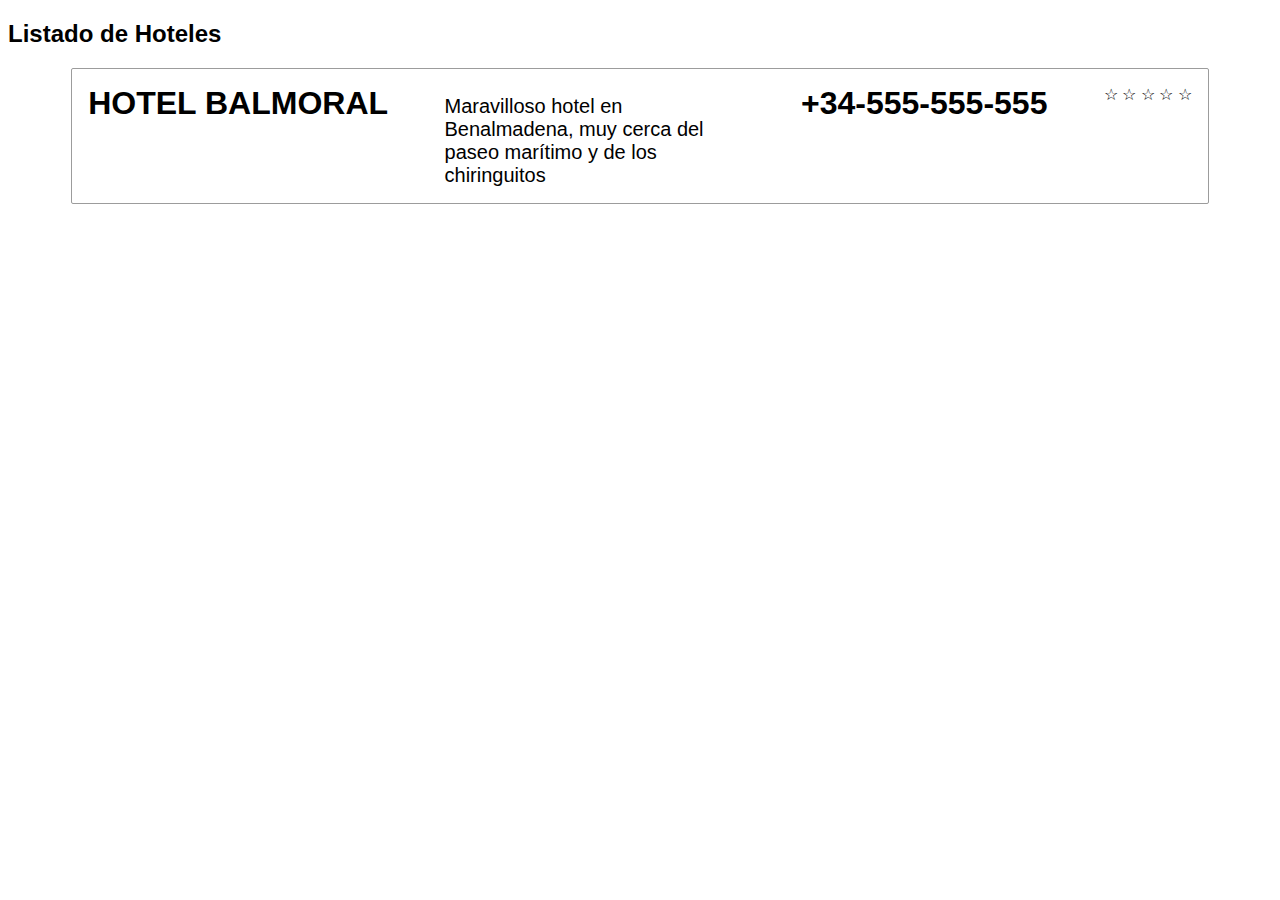
<file: modulo 0/index.html>
<!DOCTYPE html>
<html lang="en">

<head>
    <meta charset="UTF-8">
    <meta name="viewport" content="width=device-width, initial-scale=1.0">
    <meta http-equiv="X-UA-Compatible" content="ie=edge">
    <title>Hoteles</title>
    <link rel="stylesheet" href="site.css">
</head>

<body>
    <div class="hotels-container">
        <div class="hotels-header"></div>
        <h2>Listado de Hoteles</h2>
    </div>
        <div class="hotels-body">
        <div class="hotel-item">
            <div class="hotel-name-container">
            <span class="hotel-name">Hotel Balmoral</span>
        </div>
        <div class="hotel-description-container">
            <span class="hotel-description">Maravilloso hotel en Benalmadena, muy cerca del paseo marítimo y de los chiringuitos</span>
        </div>
        <div class="hotel-telephone-container">
            <span class="hotel-telephone">+34-555-555-555</span>
        </div>
        <div class="stars-container">
            <div class="stars">
                <span>&#9734;</span>
                <span>&#9734;</span>
                <span>&#9734;</span>
                <span>&#9734;</span>
                <span>&#9734;</span>
            </div>
            </div>
        </div>
    </div>
</div>
</body>

</html>
</file>
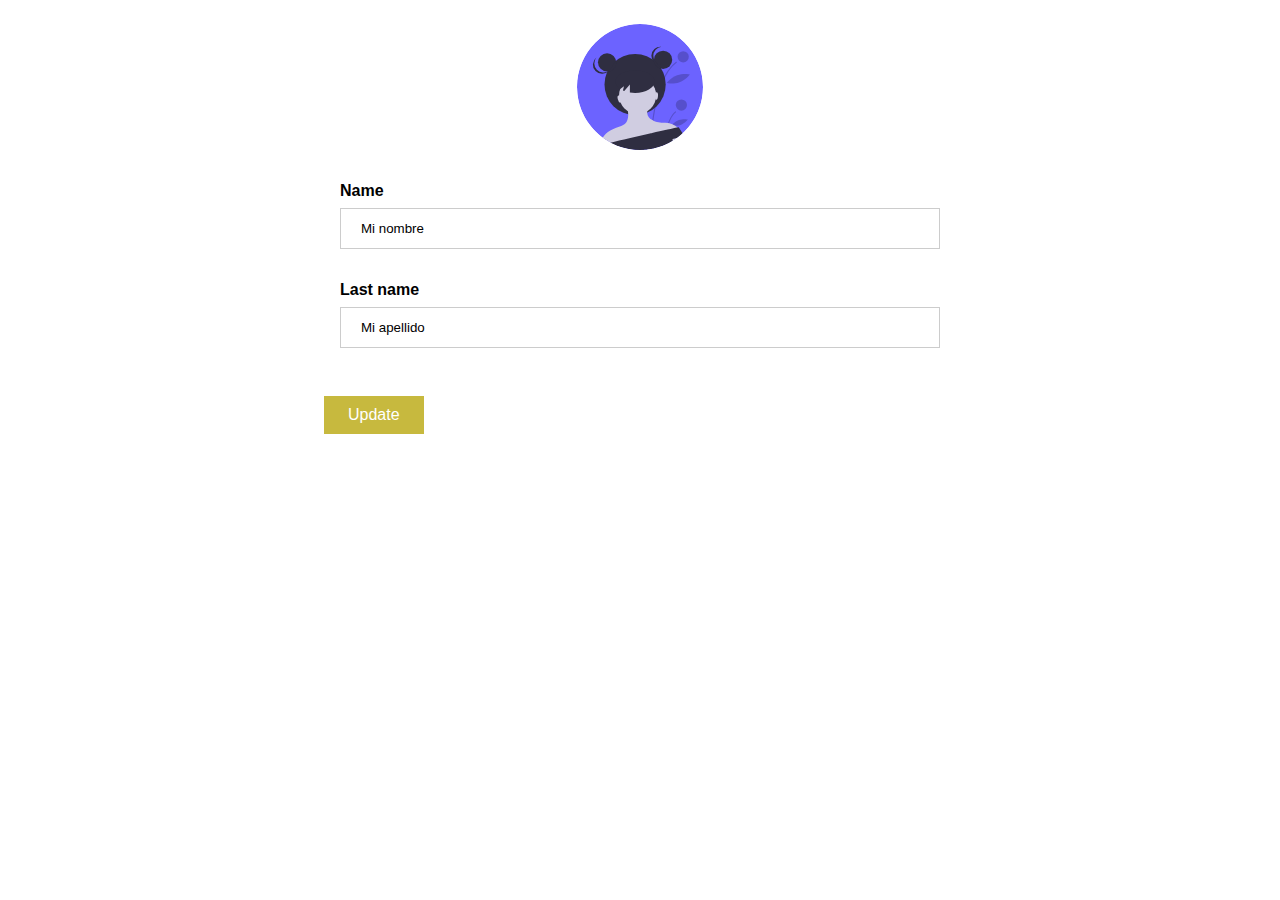
<file: modulo 1/index.html>
<!DOCTYPE html>
<html lang="en">

<head>
    <meta charset="UTF-8">
    <meta name="viewport" content="width=device-width, initial-scale=1.0">
    <meta http-equiv="X-UA-Compatible" content="ie=edge" />
    <title>Datos de usuario</title>
    <link rel="stylesheet" href="site.css" />

</head>

<body>
    <div class="container">
        <div class="img">
            <img src="img/undraw_female_avatar_w3jk.svg" id="avatar" alt="Avatar" class="avatar" />
        </div>
        <div class="data">
            <label for="name"><b>Name</b></label>
            <input type="text" id="name" name="name" />

            <label for="lastName"><b>Last name</b></label>
            <input type="text" id="lastName" name="lastName" />
        </div>
        <div id="actions">
            <button type="button" onclick="console.log(document.getElementById('lastName').value)">
                Update
            </button>
        </div>
    </div>

    <script src="js/demo.js"></script>

</body>

</html>
</file>
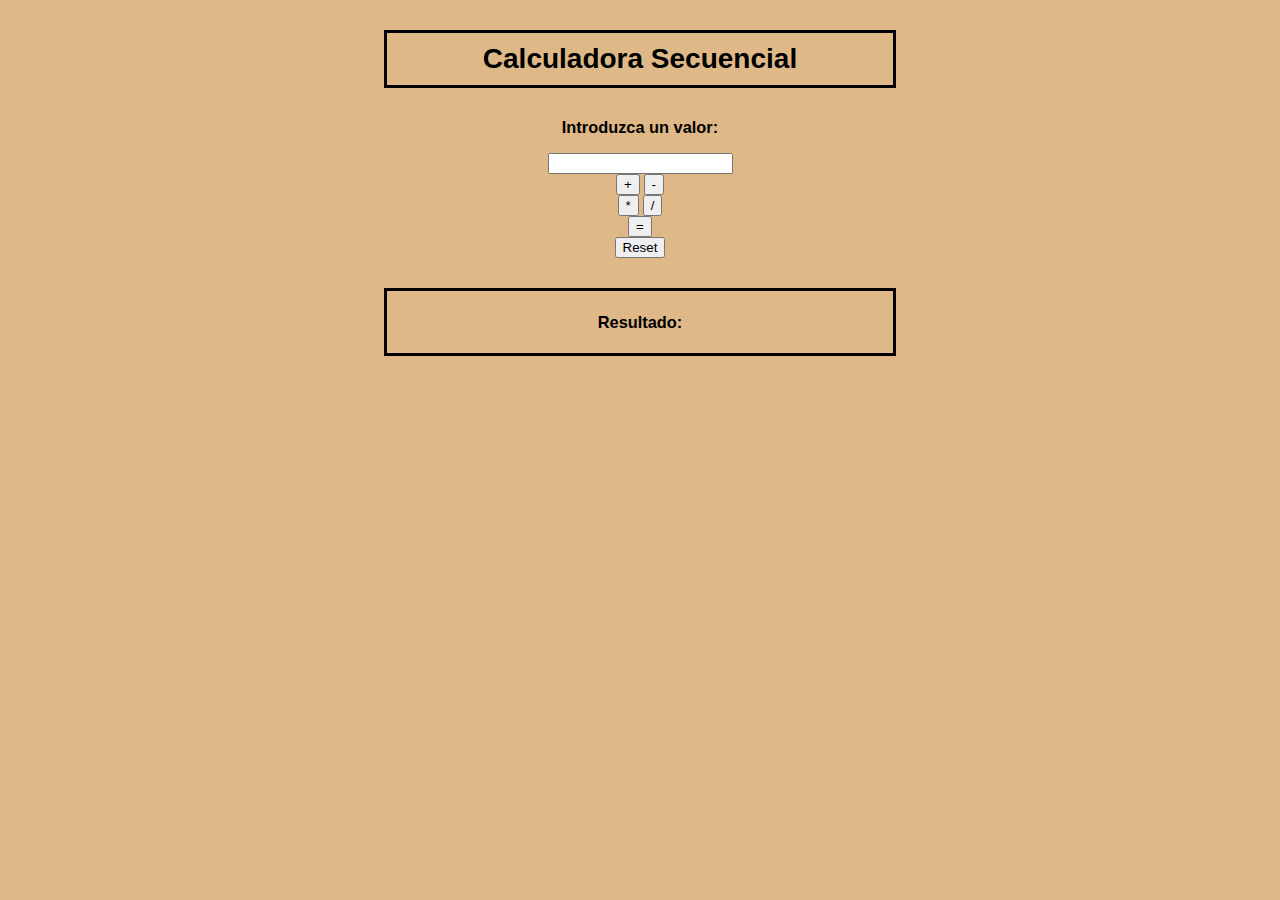
<file: Modulo 4 - Calculadora/index.html>
<!DOCTYPE html>
<html lang="en">

<head>
    <meta charset="UTF-8">
    <meta name="viewport" content="width=device-width, initial-scale=1.0">
    <meta http-equiv="X-UA-Compatible" content="ie=edge">
    <title>Laboratorio Extra!</title>
    <link href="styles.css" rel="stylesheet">
</head>

<body>
    <main>
        <h1>Calculadora Secuencial</h1>
        <div class="Calculator-container">
            <h3>Introduzca un valor:</h3>
            <input id="number1" /><br>
            <button id="add" value="+">+</button>
            <button id="substract" value="-">-</button><br>
            <button id="multiply" value="*">*</button>
            <button id="divide" value="/">/</button><br>
            <button id="result" value="=">=</button><br>
            <button id="delete" value="=">Reset</button><br>
        </div>
        <div class="result">
            <h3>Resultado:</h3>
            <span id="total"></span>
            <span id="type"></span>
        </div>
    </main>
    <script src="app.js"></script>

</body>

</html>
</file>
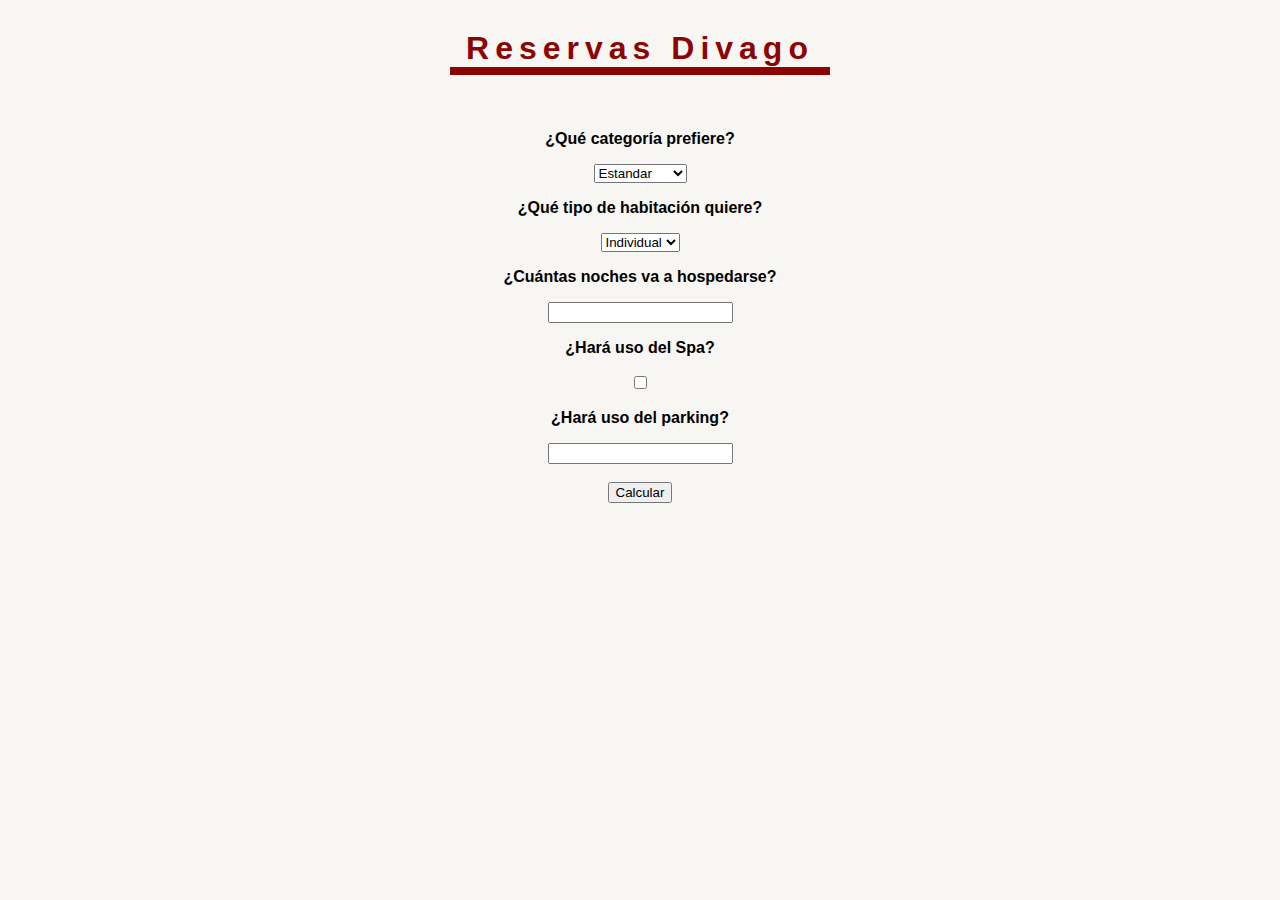
<file: Modulo 4 - Hotel/index.html>
<!DOCTYPE html>
<html lang="en">

<head>
    <meta charset="UTF-8">
    <meta name="viewport" content="width=device-width, initial-scale=1.0">
    <meta name="description" content="Reserva de hotel">
    <meta name="author" content="Sílvia Suan">
    <meta http-equiv="X-UA-Compatible" content="ie=edge">
    <title>Reservas Divago</title>
    <link href="styles.css" rel="stylesheet">
</head>

<body>
    <h1>Reservas Divago</h1>
    <br>
    <label for="room-type"></label>
    <p>¿Qué categoría prefiere?</p>
    <select name="type" id="type">
        <option value="standard">Estandar</option>
        <option value="junior suite">Suite Junior</option>
        <option value="suite">Suite</option>
    </select><br>
    <label for="room-size"></label>
    <p>¿Qué tipo de habitación quiere?</p>
    <select name="sizes" id="sizes">
        <option value="single">Individual</option>
        <option value="double">Doble</option>
        <option value="triple">Triple</option>
    </select><br>
    <label for="days"></label>
    <p>¿Cuántas noches va a hospedarse?</p>
    <input type="number" id="days" name="days" min="1">
    <br>
    <label for="spa"></label>
    <p>¿Hará uso del Spa?</p>
    <input type="checkbox" id="spa" name="Spa">
    <br>
    <label for="parking"></label>
    <p>¿Hará uso del parking?</p>
    <input type="number" id="parking" name="parking"><br><br>
    <button id="calculate">Calcular</button><br><br>
    <span id="total"></span>
    <script src="app.js"></script>
</body>

</html>
</file>
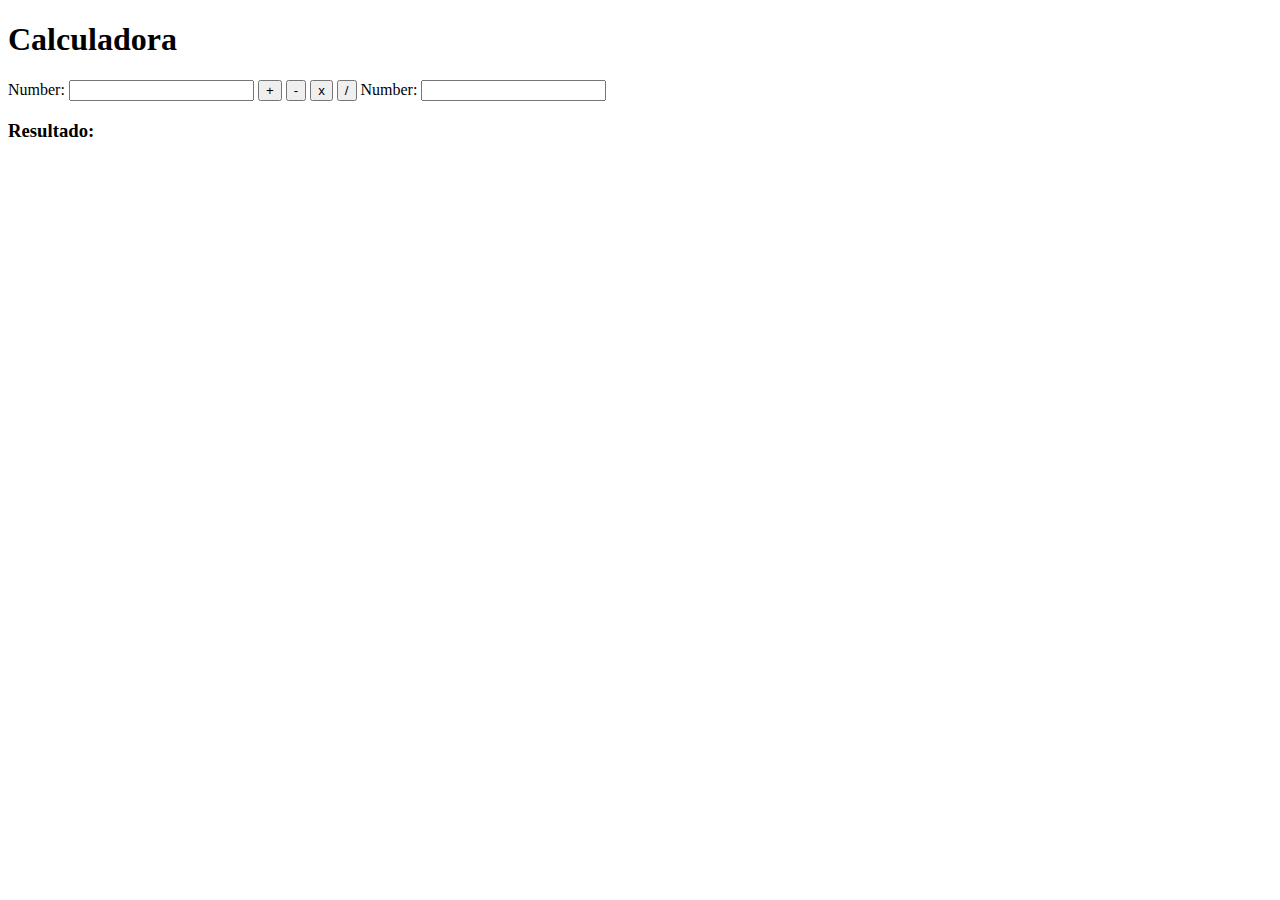
<file: Modulo 4/laboratorio2.html>
<!DOCTYPE html>
<html lang="en">
<head>
    <meta charset="UTF-8">
    <meta name="viewport" content="width=device-width, initial-scale=1.0">
    <title>Calculadora</title>
</head>
<body>
    <h1>Calculadora</h1>
    <main>
        <label for="input-number1">Number:</label>
        <input type="number" id="input-number1">
        <input type="button" id="add" value="+">
        <input type="button" id="substract" value="-">
        <input type="button" id="multiply" value="x">
        <input type="button" id="divide" value="/">
        <label for="input-number2">Number:</label>
        <input type="number" id="input-number2">
        <h3>Resultado:</h3>
        <h3 id="input-result"></h3>
    </main>
    <script src="laboratorio2.js"></script>
</body>
</html>
</file>
<file: modulo 0/site.css>
body {
    font-family: Arial, Helvetica, sans-serif;
}

.hotels-header h2 {
    padding: 20px;
    text-align: center;
}

.hotels-body {
    margin: auto;
    max-width: 90%;
}

.hotel-item {
    padding: 16px;
    border-radius:2px;
    border:1px solid #9c9c9c;
    display: flex;
    justify-content: space-between;
}

.hotel-name-container {
    max-width: 300px;
}

.hotel-name {
    text-transform: uppercase;
    font-size: 32px;
    font-weight: 700;
    font-family: 'Segoe UI', Tahoma, Geneva, Verdana, sans-serif;
}

.hotel-description-container {
    padding-top: 10px;
    max-width: 300px;
}

.hotel-telephone-container {
    max-width: 250px;
}

.hotel-description {
    font-size: 20px;
    font-weight: 300;
}

.hotel-telephone {
    text-transform: uppercase;
    font-size: 32px;
    font-weight: 700;
}

.stars {
    max-width: 100px;
}
</file>
<file: modulo 1/site.css>
body {
    font-family: Arial, Helvetica, sans-serif;
  }
  
  input {
    width: 100%;
    padding: 12px 20px;
    margin: 8px 0 32px 0;
    display: inline-block;
    border: 1px solid #ccc;
    box-sizing: border-box;
  }
  
  .container {
    margin: auto;
    width: 50%;
  }

  .img {
    text-align: center;
    margin: 24px 0 12px 0;
    position: relative;
  }
  
  img.avatar {
    width: 20%;
    border-radius: 50%;
  }
  
  .data {
    padding: 16px;
  }

  button {
    background-color: #c7b93e;
    border: none;
    color: white;
    padding: 10px 24px;
    text-align: center;
    text-decoration: none;
    display: inline-block;
    font-size: 16px;
  }
</file>
<file: Modulo 4 - Calculadora/styles.css>
html {
    color:black;
    font-family: Arial, Helvetica, sans-serif;
    font-size: 14px;
    background-color: burlywood;
    box-sizing: border-box;
}

body{
    width: 100%;
    height: 100%;
    margin: 0;
    text-align: center;
}

h1{
    border: 3px solid;
    padding: 10px 15px;
    margin: 30px auto;
    margin-left: 30%;
    margin-right: 30%;
}

.result{
    border: 3px solid; 
    padding: 5px 15px;
    margin: 30px auto;
    margin-left: 30%;
    margin-right: 30%;
}
</file>
<file: Modulo 4 - Hotel/styles.css>
html{
    background-color: rgb(247, 246, 242);
    font-family: Verdana, Tahoma, sans-serif;
    color: black;
}

h1{
    text-align: center;
    font-family: Arial, Helvetica, sans-serif;
    color: rgb(141, 4, 4);
    letter-spacing: 6px;
    margin-top: 30px;
    border-bottom: rgb(141, 4, 4) solid 8px;
    margin-left: 35%;
    margin-right: 35%;
}

body{
    text-align: center;
    font-weight: bold;

}
</file>
